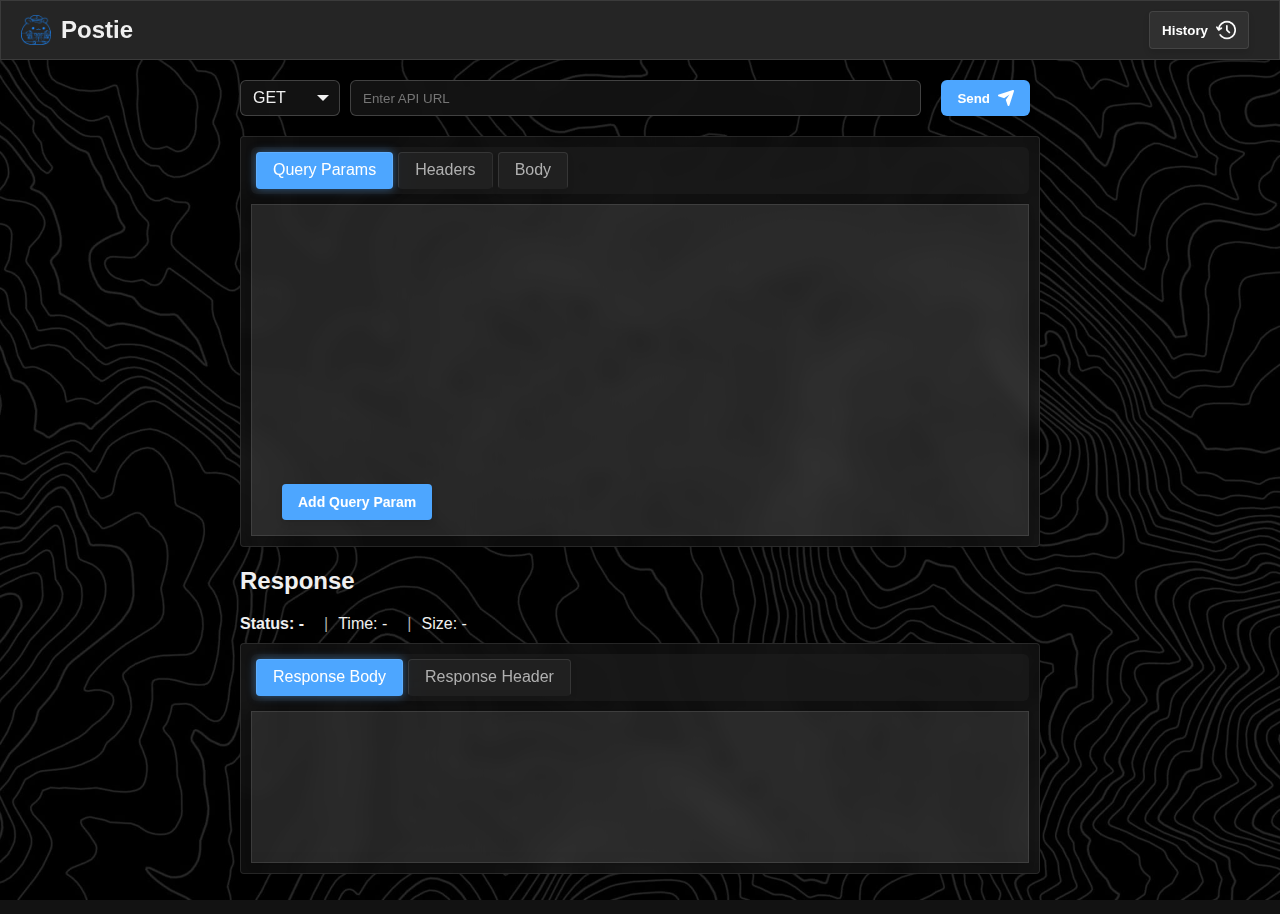
<file: index.html>
<!DOCTYPE html>
<html lang="en">
<head>
    <meta charset="UTF-8">
    <meta name="viewport" content="width=device-width, initial-scale=1.0">
    <title>Postie</title>
    <link rel="stylesheet" href="styles/styles.css">
    <link rel="icon" type="image/png" href="assets/images/logo.png">
    <style>
        body {
            background-image: url('assets/images/backgroundgrid.jpg');
            background-size: cover;
            background-position: center;
            background-repeat: no-repeat;
            background-attachment: fixed;
        }
    </style>
</head>
<body>
    <nav>
        <div class="logo">
            <img src="assets/images/logo.png" alt="Postie logo">
            Postie
        </div>
        <button class="history-btn glow" onclick="showHistory()">
            History
            <img src="assets/images/historylogo.png" alt="History icon" class="history-icon">
        </button>
    </nav>

    <div class="container">
        <div class="url-input-group">
            <div class="custom-select">
                <div class="select-selected">GET</div>
                <div class="select-items select-hide">
                    <div>GET</div>
                    <div>POST</div>
                    <div>PUT</div>
                    <div>PATCH</div>
                    <div>DELETE</div>
                </div>
            </div>
            <input type="text" id="url" class="glow" placeholder="Enter API URL" />
            <button class="send-btn glow" onclick="sendRequest()">
                Send
                <img src="assets/images/sendlogo.png" alt="Send icon" class="send-icon">
            </button>
        </div>

        <div class="request-panel opaque-bg">
            <div class="tabs">
                <div class="tab glow active" onclick="showTab(this, 'query-params')">Query Params</div>
                <div class="tab glow" onclick="showTab(this, 'headers')">Headers</div>
                <div class="tab glow" onclick="showTab(this, 'request-body')">Body</div>
            </div>
            <div class="content-area">
                <div class="tab-content" id="query-params">
                    <div class="scrollable-content">
                        <div class="key-value-pairs"></div>
                    </div>
                    <button class="add-param-btn glow" onclick="addKeyValuePair('query-params')">Add Query Param</button>
                </div>
                <div class="tab-content" id="headers" style="display: none;">
                    <div class="scrollable-content">
                        <div class="key-value-pairs"></div>
                    </div>
                    <button class="add-param-btn glow" onclick="addKeyValuePair('headers')">Add Header</button>
                </div>
                <div class="tab-content" id="request-body" style="display: none;">
                    <div class="line-numbers" id="inputLineNumbers"></div>
                    <div class="text-content" id="bodyContent" contenteditable="true"></div>
                </div>
            </div>
        </div>

        <div class="response">
            <h2>Response</h2>
            <div class="response-info">
                <span id="status">Status: -</span>
                <span class="separator">|</span>
                <span id="time">Time: -</span>
                <span class="separator">|</span>
                <span id="size">Size: -</span>
            </div>
            <div class="response-panel opaque-bg">
                <div class="tabs">
                    <div class="tab glow active" onclick="showResponseTab(this, 'response-body')">Response Body</div>
                    <div class="tab glow" onclick="showResponseTab(this, 'response-header')">Response Header</div>
                </div>
                <div class="content-area">
                    <div class="tab-content" id="response-body">
                        <div class="text-content" id="responseBodyContent"></div>
                    </div>
                    <div class="tab-content" id="response-header" style="display: none;">
                        <div class="text-content" id="responseHeaderContent"></div>
                    </div>
                </div>
            </div>
        </div>
    </div>
    <script>
        document.addEventListener('DOMContentLoaded', function() {
            const bodyContent = document.getElementById('bodyContent');
            const savedState = localStorage.getItem('currentState');
            if (savedState) {
                const state = JSON.parse(savedState);
                bodyContent.textContent = state.body || '';
            }
        });
    </script>
    <script src="scripts/script.js"></script>
</body>
</html>
</file>
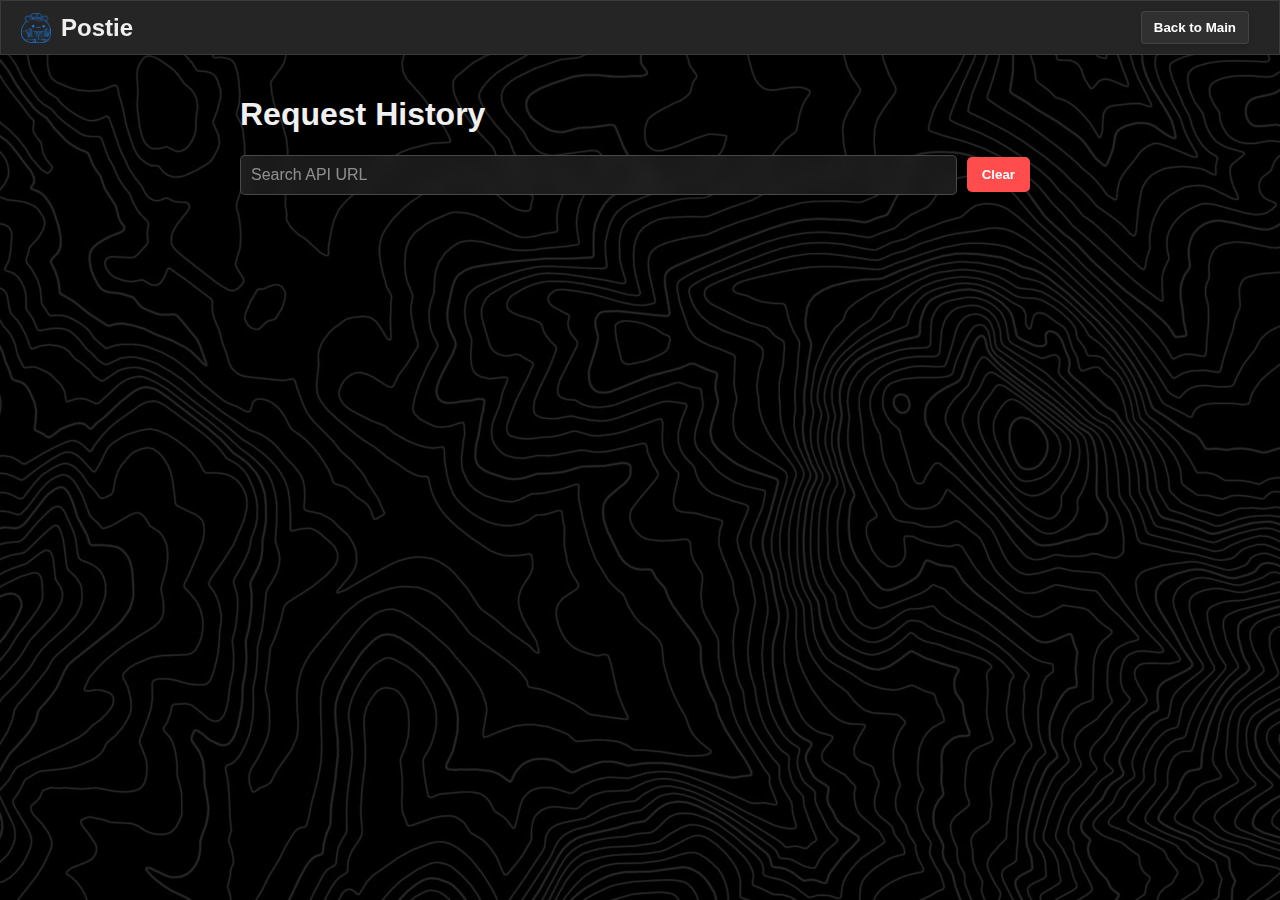
<file: history.html>
<!DOCTYPE html>
<html lang="en">
<head>
    <meta charset="UTF-8">
    <meta name="viewport" content="width=device-width, initial-scale=1.0">
    <title>Request History</title>
    <link rel="stylesheet" href="styles/styles.css">
    <link rel="stylesheet" href="styles/history.css">
    <link rel="icon" type="image/png" href="assets/images/logo.png">
</head>
<body>
    <nav>
        <div class="logo">
            <img src="assets/images/logo.png" alt="Postie logo">
            Postie
        </div>
        <button class="history-btn glow" onclick="window.location.href='index.html'">Back to Main</button>
    </nav>
    <div class="container">
        <h1>Request History</h1>
        <div class="search-container">
            <input type="text" id="searchInput" placeholder="Search API URL" onkeyup="searchHistory()">
            <button class="clear-history-btn glow" onclick="clearAllHistory()">Clear</button>
        </div>
        <div id="historyContainer"></div>
    </div>
    <script src="scripts/script.js"></script>
    <script src="scripts/history.js"></script>
</body>
</html>
</file>
<file: styles/styles.css>
:root {
    --primary-color: #1a1a1a;
    --secondary-color: #252525;
    --tertiary-color: #2d2d2d;
    --quaternary-color: #333;
    --accent-color: #4da6ff;
    --background-color: #121212;
    --text-color: #e0e0e0;
    --font-color: #f0f0f0;
    --font-color-light: #b0b0b0;
    --glass-background: rgba(255, 255, 255, 0.05);
    --glass-border: 1px solid rgba(255, 255, 255, 0.1);
    --glass-shadow: 0 4px 6px rgba(0, 0, 0, 0.1);
    --glass-backdrop-filter: blur(10px);
}

@import url('https://fonts.googleapis.com/css2?family=Google+Sans:wght@400;500;700&display=swap');

body, input, button, select, textarea, pre, code {
    font-family: 'Google Sans', 'Segoe UI', Tahoma, Geneva, Verdana, sans-serif;
}

.logo, h1, h2, h3, h4, h5, h6, .button, .nav-link, .tab {
    font-family: 'Google Sans', sans-serif;
}


body {
    background-color: var(--background-color);
    color: var(--font-color);
    font-family: 'Segoe UI', Tahoma, Geneva, Verdana, sans-serif;
    margin: 0;
    padding: 0;
}

.container {
    max-width: 800px;
    margin: 0 auto;
    padding: 20px;
}

nav, .history-btn, select, input, button, .tab, .opaque-bg, .content-area {
    background: var(--glass-background);
    backdrop-filter: var(--glass-backdrop-filter);
    -webkit-backdrop-filter: var(--glass-backdrop-filter);
    border: var(--glass-border);
    box-shadow: var(--glass-shadow);
    transition: all 0.3s ease;
}

nav {
    background: var(--secondary-color);
    display: flex;
    justify-content: space-between;
    align-items: center;
    padding: 10px 20px;
    box-shadow: 0 2px 4px rgba(0,0,0,0.1);
}

.logo {
    display: flex;
    align-items: center;
    font-size: 24px;
    font-weight: bold;
    color: var(--font-color);
}

.logo img {
    width: 30px;
    height: auto;
    margin-right: 10px;
    filter: brightness(0) saturate(100%) invert(39%) sepia(57%) saturate(2532%) hue-rotate(196deg) brightness(101%) contrast(101%);
}

.history-btn {
    display: flex;
    align-items: center;
    padding: 8px 12px;
    border-radius: 4px;
    cursor: pointer;
    white-space: nowrap;
}

.history-icon {
    width: 20px;
    height: 20px;
    margin-left: 8px;
    filter: brightness(0) saturate(100%) invert(100%);
}

.input-group {
    display: flex;
    margin-bottom: 20px;
    gap: 10px;
}

select {
    appearance: none;
    background-color: rgba(255, 255, 255, 0.1);
    background-image: url("data:image/svg+xml,%3Csvg xmlns='http://www.w3.org/2000/svg' width='24' height='24' viewBox='0 0 24 24' fill='none' stroke='%23ffffff' stroke-width='2' stroke-linecap='round' stroke-linejoin='round'%3E%3Cpolyline points='6 9 12 15 18 9'%3E%3C/polyline%3E%3C/svg%3E");
    background-repeat: no-repeat;
    background-position: right 10px center;
    background-size: 16px;
    padding: 8px 30px 8px 12px;
    color: var(--font-color);
    border: 1px solid rgba(255, 255, 255, 0.2);
    border-radius: 4px;
    box-shadow: 0 4px 6px rgba(0, 0, 0, 0.1);
    transition: all 0.3s ease;
}

select:hover, select:focus {
    background-color: rgba(255, 255, 255, 0.15);
    border-color: rgba(255, 255, 255, 0.3);
    box-shadow: 0 0 10px rgba(77, 166, 255, 0.5);
}

select option {
    background-color: var(--quaternary-color);
    color: var(--font-color);
}

select::-webkit-scrollbar {
    width: 8px;
}

select::-webkit-scrollbar-track {
    background: rgba(255, 255, 255, 0.1);
}

select::-webkit-scrollbar-thumb {
    background: var(--accent-color);
    border-radius: 4px;
}

select {
    scrollbar-width: thin;
    scrollbar-color: var(--accent-color) rgba(255, 255, 255, 0.1);
}

select, input, button {
    padding: 8px 12px;
    margin-right: 10px;
    background: var(--glass-background);
    backdrop-filter: var(--glass-backdrop-filter);
    -webkit-backdrop-filter: var(--glass-backdrop-filter);
    border: var(--glass-border);
    box-shadow: var(--glass-shadow);
    color: var(--font-color);
    border-radius: 4px;
    transition: all 0.3s ease;
}

select:hover, input:hover, button:hover {
    background: rgba(255, 255, 255, 0.1);
    box-shadow: 0 0 10px rgba(77, 166, 255, 0.5);
}

input {
    flex-grow: 1;
}

button {
    background-color: var(--accent-color);
    color: white;
    border: none;
    border-radius: 6px;
    padding: 8px 16px;
    cursor: pointer;
    transition: background-color 0.3s ease;
    display: flex;
    align-items: center;
    justify-content: center;
    font-weight: bold;
}

button:hover {
    background-color: #66b3ff;
}

.tabs {
    display: flex;
    margin-bottom: 10px;
}

.tab {
    padding: 10px 20px;
    background: var(--tertiary-color);
    cursor: pointer;
    margin-right: 5px;
    border-radius: 4px 4px 0 0;
    color: var(--font-color-light);
    border-bottom: 2px solid transparent;
    transition: all 0.3s ease;
}

.tab:hover {
    background-color: var(--quaternary-color);
    box-shadow: 0 0 10px rgba(77, 166, 255, 0.3);
}

.tab.active {
    background: var(--quaternary-color);
    color: var(--accent-color);
    border-bottom: 2px solid var(--accent-color);
    box-shadow: 0 0 10px rgba(77, 166, 255, 0.5);
}

.opaque-bg {
    background: var(--glass-background);
    padding: 10px;
    border-radius: 4px;
    box-shadow: 0 2px 4px rgba(0,0,0,0.1);
}

.content-area {
    display: flex;
    flex-direction: column;
    height: 300px;
    padding: 15px;
}

.tab-content {
    display: flex;
    flex-direction: column;
    height: 100%;
}

.scrollable-content {
    flex-grow: 1;
    overflow-y: auto;
    margin-bottom: 10px;
}

.key-value-pairs {
    display: flex;
    flex-direction: column;
    gap: 10px;
    padding: 10px;
}

.key-value-pair {
    display: flex;
    gap: 10px;
    align-items: center;
}

.key-value-pair input {
    flex: 1;
    min-width: 0;
    padding: 10px 12px;
    background-color: rgba(40, 40, 40, 0.6);
    border: 1px solid rgba(255, 255, 255, 0.1);
    border-radius: 4px;
    color: var(--font-color);
}

.delete-btn {
    background-color: #ff4d4d;
    color: white;
    border: none;
    border-radius: 4px;
    padding: 8px 12px;
    cursor: pointer;
    transition: background-color 0.3s ease, box-shadow 0.3s ease;
    font-size: 14px;
    white-space: nowrap;
}

.delete-btn:hover {
    background-color: #ff6666;
    box-shadow: 0 0 10px rgba(255, 77, 77, 0.5);
}

.delete-btn.glow:hover, .delete-btn.glow:focus {
    box-shadow: 0 0 10px rgba(255, 77, 77, 0.5);
}

.add-param-btn {
    align-self: flex-start;
    margin-top: 10px;
    margin-left: 15px;
    background-color: var(--accent-color);
    color: white;
    border: none;
    border-radius: 4px;
    padding: 10px 16px;
    cursor: pointer;
    transition: background-color 0.3s ease;
    font-size: 14px;
}

.add-param-btn:hover {
    background-color: #66b3ff;
}

.line-numbers {
    flex-shrink: 0;
    width: 30px;
    padding: 10px 5px;
    background: var(--primary-color);
    color: var(--font-color-light);
    text-align: right;
    user-select: none;
    font-family: monospace;
    font-size: 14px;
    line-height: 1.5;
    overflow-y: hidden;
}

.line-numbers div {
    padding-right: 5px;
}

.text-content {
    flex-grow: 1;
    padding: 10px;
    white-space: pre-wrap;
    overflow-y: auto;
    font-family: monospace;
    font-size: 14px;
    line-height: 1.5;
}

#body {
    display: flex;
    flex-direction: row;
    height: 100%;
}

#bodyContent {
    flex-grow: 1;
    padding: 10px;
    white-space: pre-wrap;
    overflow-y: auto;
    font-family: monospace;
    font-size: 14px;
    line-height: 1.5;
    background-color: var(--secondary-color);
    border-left: 1px solid var(--tertiary-color);
}

#responseBody {
    display: flex;
    flex-direction: row;
}

#responseHeaderContent {
    white-space: pre-wrap;
    font-family: monospace;
    font-size: 14px;
}

.svg-icon {
    width: 20px;
    height: 20px;
    overflow: hidden;
}

.svg-icon svg {
    width: 100%;
    height: 100%;
}

.svg-icon svg text {
    display: none;
}

.send-icon {
    width: 16px;
    height: 16px;
    margin-left: 8px;
    filter: brightness(0) saturate(100%) invert(100%);
}

.glow:hover, .glow:focus {
    box-shadow: 0 0 10px rgba(77, 166, 255, 0.5);
}

.select-backdrop {
    position: absolute;
    background: var(--glass-background);
    backdrop-filter: var(--glass-backdrop-filter);
    -webkit-backdrop-filter: var(--glass-backdrop-filter);
    border: var(--glass-border);
    box-shadow: var(--glass-shadow);
    border-radius: 4px;
    z-index: 9;
    display: none;
}

.select-wrapper {
    position: relative;
    display: inline-block;
}

.select-wrapper::after {
    content: '';
    position: absolute;
    top: 100%;
    left: 0;
    right: 0;
    height: 0;
    background: rgba(255, 255, 255, 0.1);
    backdrop-filter: blur(10px);
    -webkit-backdrop-filter: blur(10px);
    border: 1px solid rgba(255, 255, 255, 0.2);
    border-top: none;
    border-radius: 0 0 4px 4px;
    opacity: 0;
    transition: height 0.3s ease, opacity 0.3s ease;
    pointer-events: none;
}

.select-wrapper:focus-within::after {
    height: 120px;
    opacity: 1;
}

.custom-select {
    position: relative;
    display: inline-block;
    min-width: 100px;
}

.select-selected {
    background-color: rgba(30, 30, 30, 0.6);
    color: var(--font-color);
    padding: 8px 30px 8px 12px;
    border: 1px solid rgba(255, 255, 255, 0.2);
    border-radius: 6px;
    cursor: pointer;
    user-select: none;
    backdrop-filter: blur(10px);
    -webkit-backdrop-filter: blur(10px);
    transition: all 0.3s ease;
}

.select-selected:after {
    content: "";
    position: absolute;
    top: 50%;
    right: 10px;
    width: 0;
    height: 0;
    border: 6px solid transparent;
    border-color: var(--font-color) transparent transparent transparent;
    transform: translateY(-25%);
}

.select-items {
    position: absolute;
    background-color: rgba(30, 30, 30, 0.8);
    top: 100%;
    left: 0;
    right: 0;
    z-index: 99;
    border-radius: 6px;
    overflow: hidden;
    backdrop-filter: blur(10px);
    -webkit-backdrop-filter: blur(10px);
    box-shadow: 0 4px 6px rgba(0, 0, 0, 0.1);
    border: 1px solid rgba(255, 255, 255, 0.1);
    margin-top: 5px;
}

.select-items div {
    color: var(--font-color);
    padding: 10px 12px;
    cursor: pointer;
    user-select: none;
    transition: all 0.2s ease;
    background-color: transparent;
}

.select-items div:hover {
    background-color: rgba(77, 166, 255, 0.2);
}

.select-hide {
    display: none;
}

.select-selected:hover, .select-items div:hover {
    background-color: rgba(77, 166, 255, 0.2);
}

input[type="text"] {
    flex-grow: 1;
    background-color: rgba(30, 30, 30, 0.6);
    border: 1px solid rgba(255, 255, 255, 0.2);
    border-radius: 6px;
    color: var(--font-color);
    padding: 8px 12px;
}

.tabs {
    display: flex;
    margin-bottom: 10px;
    background-color: rgba(30, 30, 30, 0.6);
    border-radius: 6px;
    padding: 5px;
}

.tab {
    padding: 8px 16px;
    background: transparent;
    cursor: pointer;
    border-radius: 4px;
    color: var(--font-color-light);
    transition: all 0.3s ease;
}

.tab.active {
    background-color: var(--accent-color);
    color: white;
}

.opaque-bg {
    background-color: rgba(30, 30, 30, 0.6);
    backdrop-filter: blur(10px);
    -webkit-backdrop-filter: blur(10px);
    border: 1px solid rgba(255, 255, 255, 0.1);
    border-radius: 6px;
    padding: 15px;
    margin-bottom: 20px;
}

.response-info {
    display: flex;
    align-items: center;
    justify-content: flex-start;
    margin-bottom: 10px;
}

.response-info span {
    margin-right: 10px;
}

.response-info .separator {
    color: var(--font-color-light);
    margin: 0 10px;
}

.response-info #status {
    font-weight: bold;
}

.status-2xx {
    color: #4CAF50; 
}

.status-3xx {
    color: #FFC107; 
}

.status-4xx, .status-5xx {
    color: #F44336; 
}

.response .opaque-bg {
    display: flex;
    flex-direction: column;
    max-height: 500px; 
}

.response .content-area {
    flex: 1;
    display: flex;
    flex-direction: column;
    overflow: hidden;
}

.response .tab-content {
    flex: 1;
    display: flex;
    flex-direction: column;
    overflow: hidden;
}

.response .text-content {
    flex: 1;
    overflow-y: auto;
    min-height: 100px; 
    max-height: 100%; 
}

.url-input-group {
    display: flex;
    margin-bottom: 20px;
    gap: 10px;
}

.request-panel, .response-panel {
    background: var(--glass-background);
    backdrop-filter: var(--glass-backdrop-filter);
    -webkit-backdrop-filter: var(--glass-backdrop-filter);
    border: var(--glass-border);
    box-shadow: var(--glass-shadow);
    padding: 10px;
    border-radius: 4px;
    box-shadow: 0 2px 4px rgba(0,0,0,0.1);
}

#request-body {
    display: flex;
    flex-direction: row;
    height: 100%;
}

#response-body {
    display: flex;
    flex-direction: row;
}

.response .response-panel {
    display: flex;
    flex-direction: column;
    max-height: 500px; 
}
</file>
<file: styles/history.css>
body {
    background-image: url('../assets/images/backgroundgrid.jpg');
    background-size: cover;
    background-position: center;
    background-repeat: no-repeat;
    background-attachment: fixed;
}
.history-item {
    background-color: rgba(255, 255, 255, 0.1);
    backdrop-filter: blur(10px);
    -webkit-backdrop-filter: blur(10px);
    border: 1px solid rgba(255, 255, 255, 0.2);
    padding: 15px;
    margin-bottom: 15px;
    border-radius: 10px;
    transition: all 0.3s ease;
    box-shadow: 0 4px 6px rgba(0, 0, 0, 0.1);
    animation: fadeIn 0.5s ease-out;
}
.history-item:hover {
    transform: translateY(-5px);
    box-shadow: 0 6px 12px rgba(0, 0, 0, 0.15);
}
.history-item-content {
    display: flex;
    justify-content: space-between;
    align-items: center;
}
.history-item-buttons {
    display: flex;
    gap: 10px;
}
.history-details {
    background-color: rgba(0, 0, 0, 0.3); 
    backdrop-filter: blur(15px);
    -webkit-backdrop-filter: blur(15px);
    border: 1px solid rgba(255, 255, 255, 0.1);
    padding: 25px;
    margin-top: 15px;
    border-radius: 15px;
    display: none;
    animation: slideDown 0.5s ease-out;
    box-shadow: 0 8px 32px rgba(0, 0, 0, 0.5);
}
pre {
    white-space: pre-wrap;
    word-wrap: break-word;
    background-color: rgba(0, 0, 0, 0.2);
    padding: 15px;
    border-radius: 8px;
}
.button-container {
    display: flex;
    justify-content: flex-end;
    margin-top: 15px;
}
button {
    transition: all 0.3s ease;
}
button:hover {
    transform: translateY(-2px);
    box-shadow: 0 4px 8px rgba(0, 0, 0, 0.2);
}
@keyframes fadeIn {
    from { opacity: 0; transform: translateY(20px); }
    to { opacity: 1; transform: translateY(0); }
}
@keyframes slideDown {
    from { opacity: 0; transform: translateY(-20px); }
    to { opacity: 1; transform: translateY(0); }
}
.search-container {
    display: flex;
    justify-content: space-between;
    align-items: center;
    margin-bottom: 20px;
}

#searchInput {
    flex-grow: 1;
    margin-right: 10px;
    width: 100%;
    padding: 10px;
    border-radius: 5px;
    border: 1px solid rgba(255, 255, 255, 0.2);
    background-color: rgba(255, 255, 255, 0.1);
    color: var(--font-color);
    font-size: 16px;
}
#searchInput::placeholder {
    color: rgba(255, 255, 255, 0.5);
}
#searchInput:focus {
    outline: none;
    box-shadow: 0 0 5px rgba(77, 166, 255, 0.5);
}

.clear-history-btn {
    padding: 10px 15px;
    background-color: #ff4d4d;
    color: white;
    border: none;
    border-radius: 5px;
    cursor: pointer;
    transition: background-color 0.3s ease, box-shadow 0.3s ease;
}

.clear-history-btn:hover {
    background-color: #ff3333;
    box-shadow: 0 0 15px rgba(255, 77, 77, 0.8);  
}

.duplicate-btn {
    background-color: #4CAF50;
    color: white;
    transition: all 0.3s ease;
    box-shadow: none;  
}

.duplicate-btn:hover, .duplicate-btn:focus {
    background-color: #45a049;
    box-shadow: 0 0 15px rgba(76, 175, 80, 0.8);  
}

.duplicate-btn:focus {
    outline: none;
}
</file>
